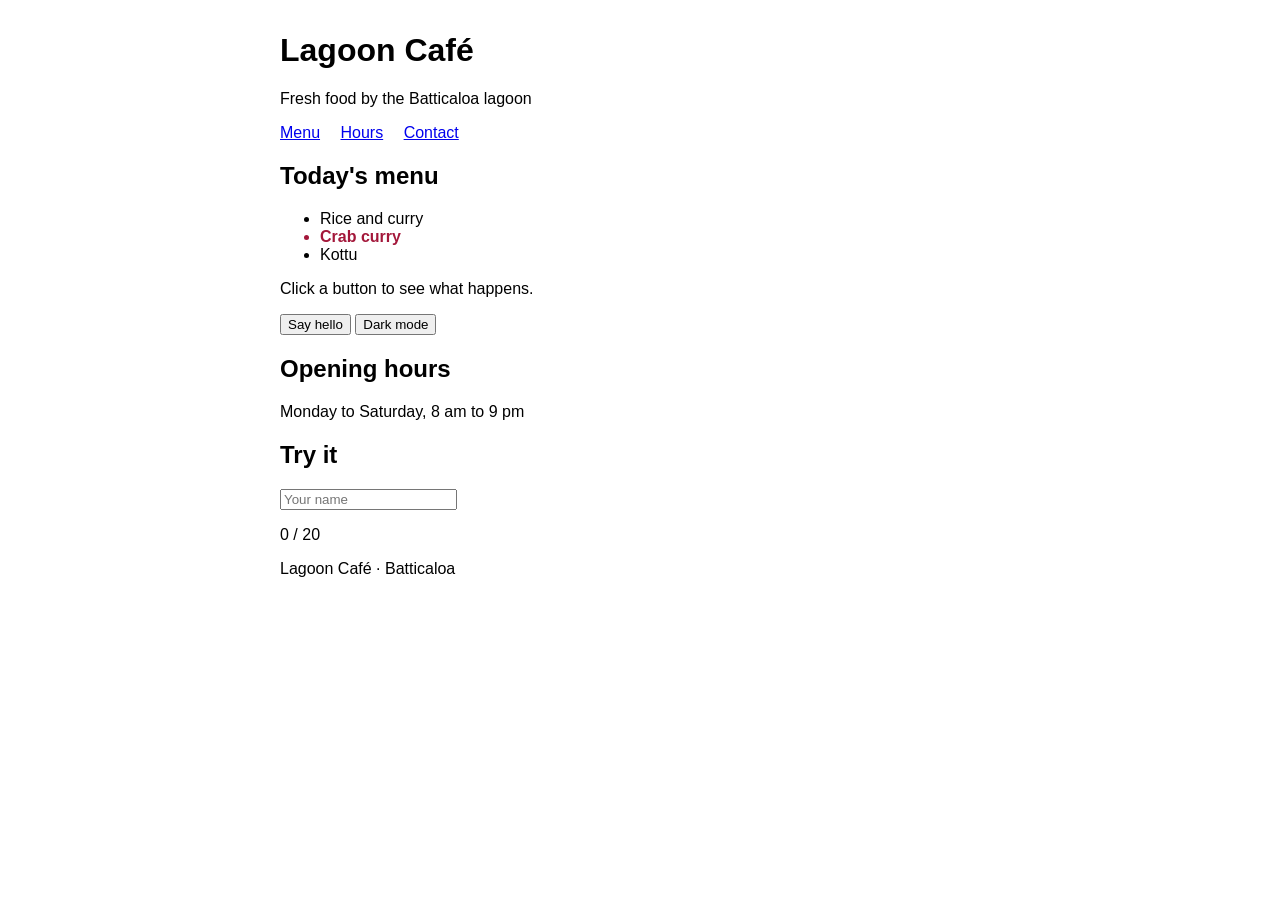
<file: index.html>
<!DOCTYPE html>
<html lang="en">
<head>
    <meta charset="UTF-8">
    <meta name="viewport" content="width=device-width, initial-scale=1.0">
    
    <title>DOM Lab</title>
    
    <link rel="stylesheet" href="css/style.css">
    <script src="js/part-b.js" defer></script>
</head>

<body>

    <header>
        <h1 id="title">Lagoon Café</h1>
        <p class="tagline">Fresh food by the Batticaloa lagoon</p>
    </header>

    <nav>

        <a href="#menu" class="nav-link">Menu</a>
        <a href="#hours" class="nav-link">Hours</a>
        <a href="#contact" class="nav-link">Contact</a>

    </nav>

    <main>

        <h2 id="menu">Today's menu</h2>

        <ul id="menu-list">
            <li class="item">Rice and curry</li>
            <li class="item special">Crab curry</li>
            <li class="item">Kottu</li>
        </ul>


        <p id="message">Click a button to see what happens.</p>

        <button id="greet-btn" type="button">Say hello</button>
        <button id="theme-btn" type="button">Dark mode</button>

        <h2 id="hours">Opening hours</h2>

        <p class="hours">Monday to Saturday, 8 am to 9 pm</p>

        <h2>Try it</h2>

        <input id="name-input" type="text" placeholder="Your name">

        <p id="preview"></p>

        <p id="counter">0 / 20</p>

    </main>

    <footer id="contact">

        <p>Lagoon Café · Batticaloa</p>

    </footer>
</body>
</html>
</file>
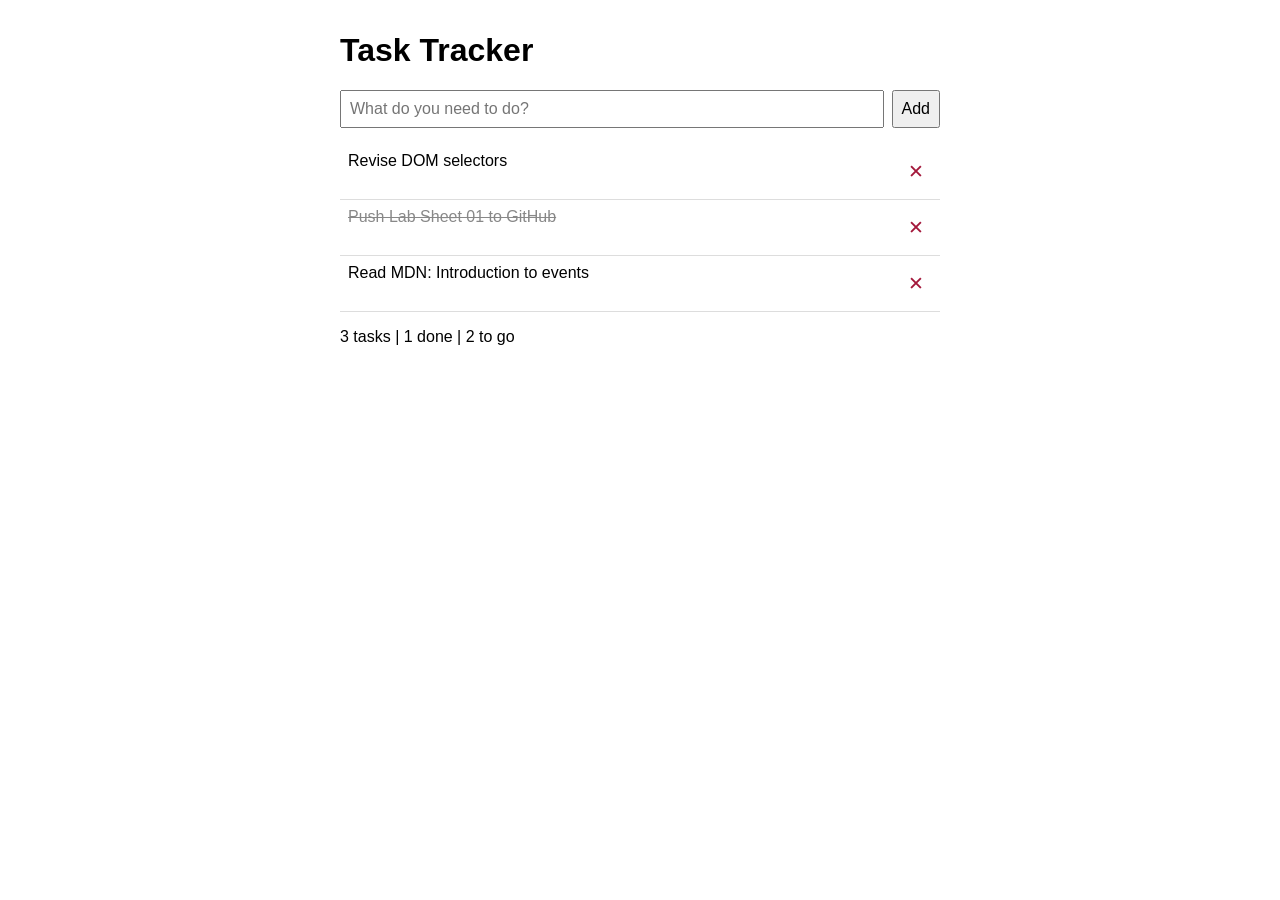
<file: tracker.html>
<!DOCTYPE html>
<html lang="en">

<head>
    <meta charset="UTF-8">
    <meta name="viewport" content="width=device-width, initial-scale=1.0">

    <title>Task Tracker</title>

    <style>
        body {
            font-family: Arial, sans-serif;
            max-width: 600px;
            margin: 2rem auto;
            padding: 0 1rem;
        }

        form {
            display: flex;
            gap: 8px;
        }

        input,
        button {
            padding: 8px;
            font-size: 1rem;
        }

        #task-input {
            flex: 1;
        }

        ul {
            list-style: none;
            padding: 0;
        }

        li {
            display: flex;
            justify-content: space-between;
            padding: 8px;
            border-bottom: 1px solid #ddd;
            cursor: pointer;
        }

        li.done span {
            text-decoration: line-through;
            color: #888;
        }

        .delete-btn {
            border: none;
            background: none;
            color: #a3173a;
            font-size: 1.2rem;
            cursor: pointer;
        }

        .error {
            color: #a3173a;
        }
    </style>

    <script src="js/tracker.js" defer></script>
</head>

<body>

    <h1>Task Tracker</h1>

    <form id="task-form">

        <input
            id="task-input"
            type="text"
            placeholder="What do you need to do?"
        >

        <button type="submit">Add</button>

    </form>

    <p id="message"></p>

    <ul id="task-list"></ul>

    <p id="summary"></p>

</body>
</html>
</file>
<file: css/style.css>
body {
    font-family: Arial, sans-serif; 
    max-width: 720px;
    margin: 2rem auto; 
    padding: 0 1rem; 
}

nav a { 
    margin-right: 1rem; 
}

.special { 
    font-weight: bold; 
    color: #a3173a; 
}

.highlight { 
    background: #fbf4e6; 
}

.active { 
    font-weight: bold; 
    text-decoration: underline; 
}

.done { 
    text-decoration: line-through; 
    color: #888; 
}

.dark { 
    background: #1c2759; 
    color: #f6f4ef; 
}

.dark a { 
    color: #e2a93b; 
}

.error { color: #a3173a; 
}
</file>
